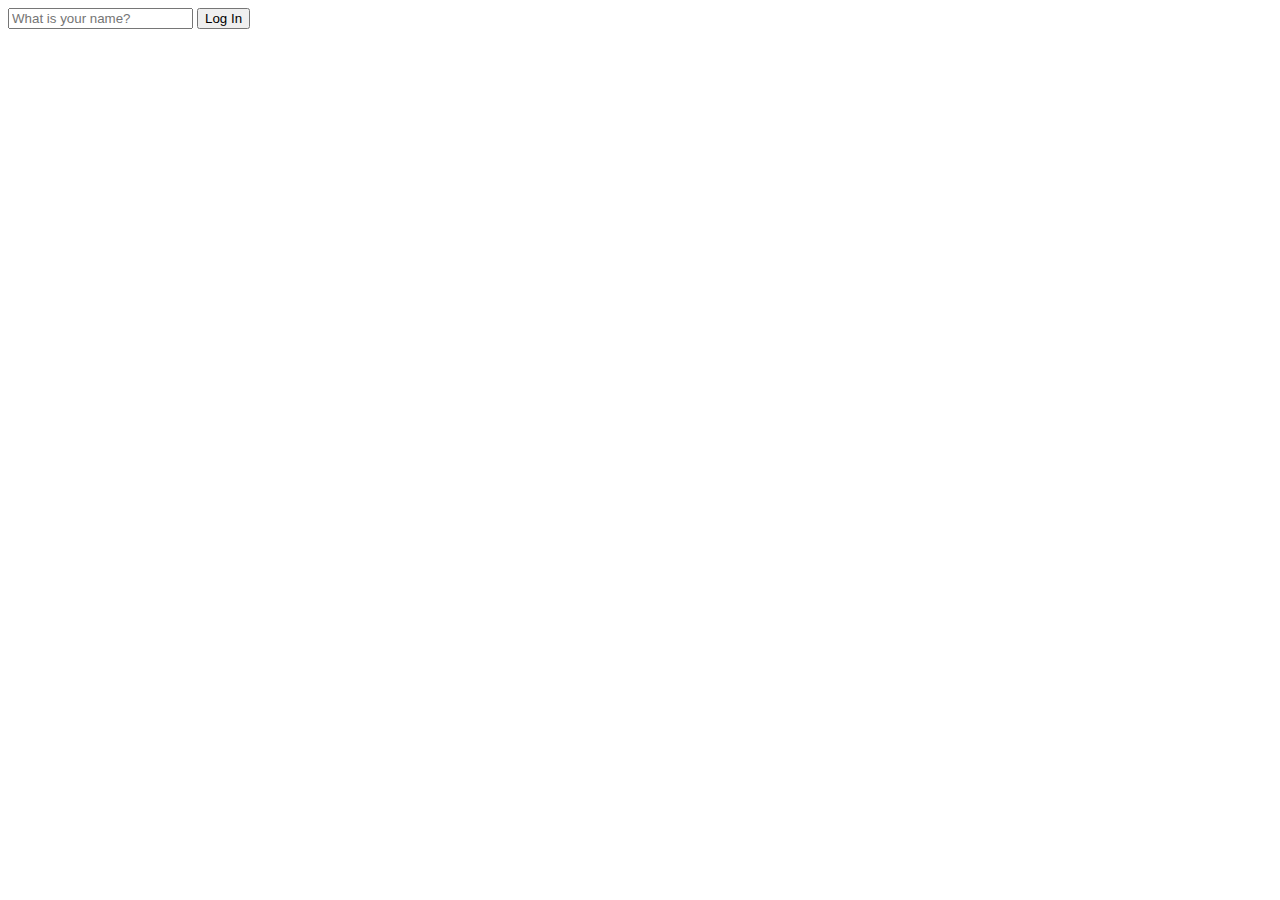
<file: pratice1/index.html>
<!DOCTYPE html>
<html lang="en">
<head>
    <meta charset="UTF-8">
    <meta name="viewport" content="width=device-width, initial-scale=1.0">
    <title>Momentum App</title>
    <link rel="stylesheet" href="style.css">
</head>
<body>
    <form class="hidden" id="login-form">
        <input required maxlength="15" type="text" placeholder="What is your name?">
        <input type="submit" value="Log In">
    </form>
    <h1 id="greeting" class="hidden"></h1>
    <script src="app.js"></script>
</body>

</html>
</file>
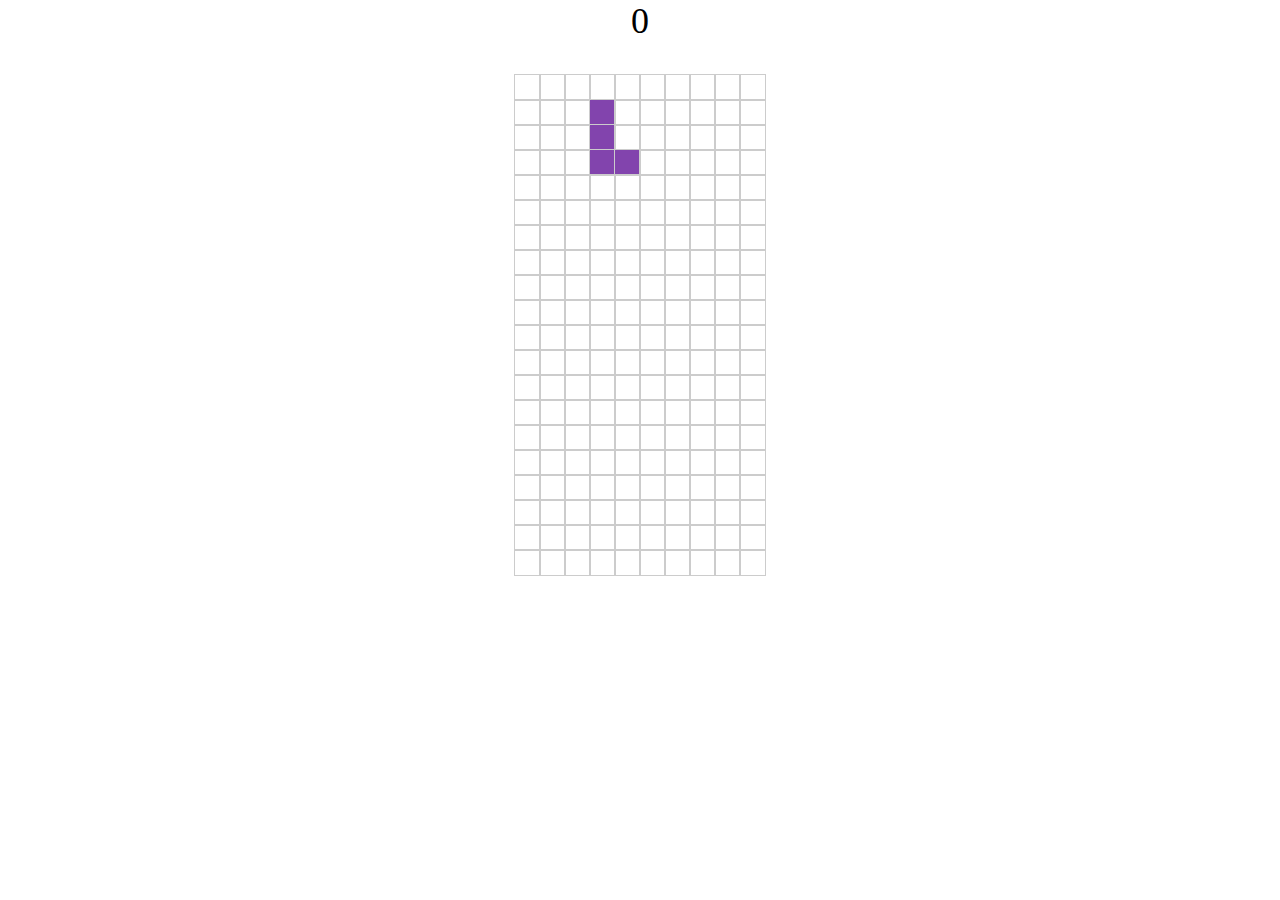
<file: TETRIS/index.html>
<!-- index.html -->
<!DOCTYPE html>
<html lang="en">
<head>
    <meta charset="UTF-8">
    <meta name="viewport" content="width=device-width, initial-scale=1.0">
    <title>테트리스</title>
    <link rel="stylesheet" href="style.css">
</head>
<body>
    <div class="wrapper">
        <div class="game-text">
            <span>게임종료</span>
            <button>다시시작</button>
        </div>
        <div class="score">0</div>
        <div class="playground">
            <ul></ul>
        </div>
    </div>
    <script src="app.js" type="module"></script>
</body>
</html>
</file>
<file: pratice1/style.css>
.hidden{
    display: none;
}
</file>
<file: TETRIS/style.css>
/* style.css */
* {
    margin: 0;
    padding: 0;
}

ul {
    list-style: none;
}

body {
    height: 100%;
    overflow: hidden;
}

.game-text {
    display: none;
    justify-content: center;
    align-items: center;
    flex-direction: column;
    position: fixed;
    width: 100%;
    height: 100%;
    background: rgba(0, 0, 0, 0.7);
    left: 0;
    top: 0;
    color: #fff;
    font-size: 50px;
}

.game-text > button {
    padding: 0.5rem 1rem;
    color: #FFF;
    background-color: rgb(185, 224, 240);
    border: none;
    cursor: pointer;
    border-radius: 5px;
}

.score {
    text-align: center;
    font-size: 36px;
    margin-bottom: 2rem;
}

.playground > ul {
    border: 1px solid #333;
    width: 250px;
    margin: 0 auto;
}

.playground > ul > li {
    width: 100%;
    height: 25px;
}

.playground > ul > li > ul {
    display: flex;
}

.playground > ul > li > ul > li {
    width: 25px;
    height: 25px;
    outline: 1px solid #ccc;
}

.tree {
    background: #67c33a;
}

.var {
    background: salmon;
}

.zee {
    background: #e6a23e;
}

.elLeft {
    background: #8244ad;
}

.elRight {
    background: #16a085;
}

.square {
    background: #00BFFF;
}
</file>
